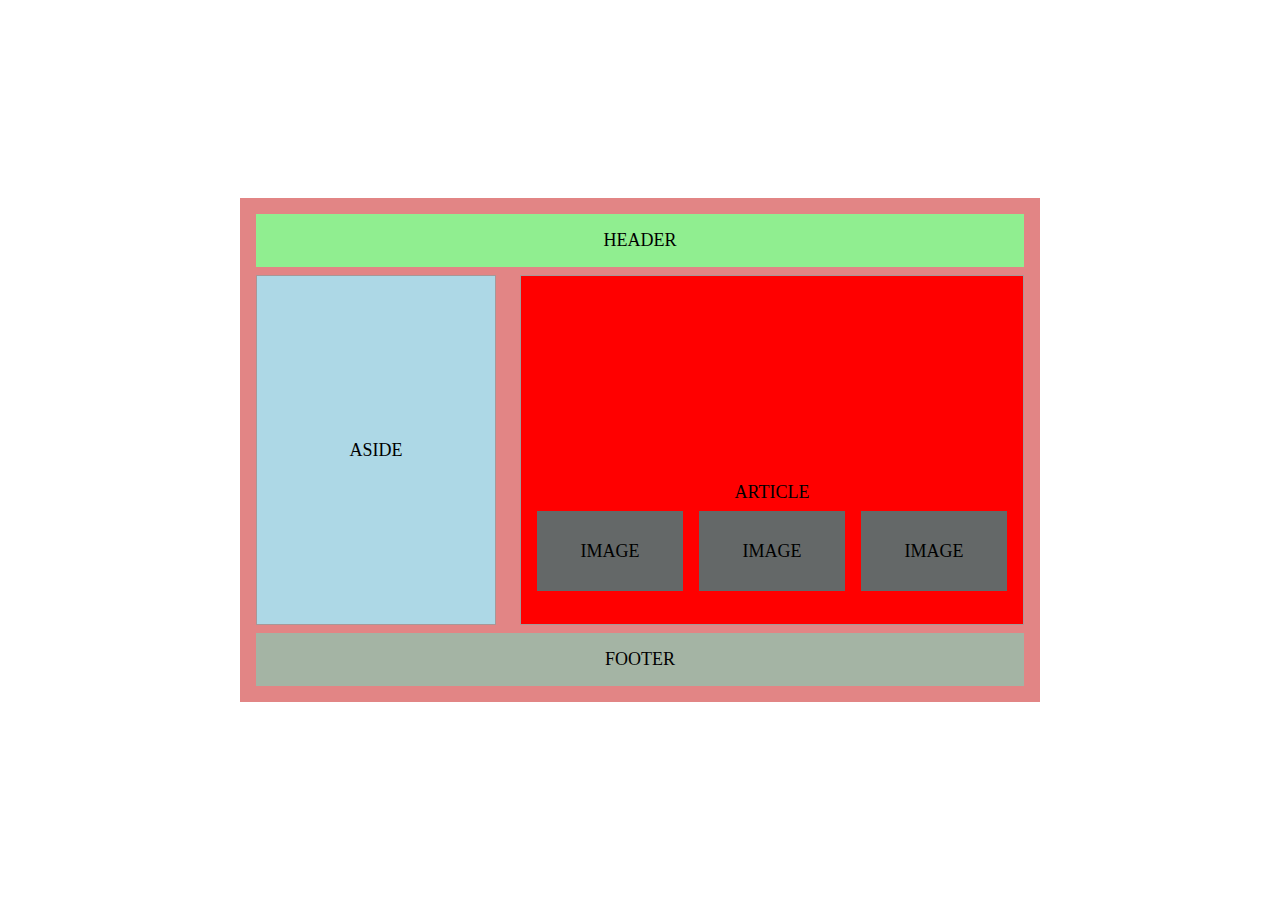
<file: WPL LAB ASSIGNMENT/WPL LAB ASSIGNMENT 1/layout-new.html>
<!DOCTYPE html>
<html lang="en">
  <head>
    <meta charset="UTF-8" />
    <meta http-equiv="X-UA-Compatible" content="IE=edge" />
    <meta name="viewport" content="width=device-width, initial-scale=1.0" />
    <title>Document</title>
    <style>
      * {
        margin: 0;
        padding: 0;
        box-sizing: border-box;
        font-size: large;
      }

      body {
        min-height: 100vh;
        display: flex;
        align-items: center;
        justify-content: center;
      }

      .container {
        min-width: 800px;
        max-width: 800px;
        min-height: 500px;
        padding: 16px;
        background:rgb(226, 133, 133);
      }

      .main-nav header {
        background: lightgreen;
        text-align: center;
        padding-top: 16px;
        padding-bottom: 16px;
      }

      .flex-container {
        margin-top: 8px;
        display: flex;
        gap: 24px;
      }

      .flex-container > * {
        border: 1px solid rgb(168, 151, 151);
        min-height: 350px;
      }

      .flex-container aside {
        display: flex;
        align-items: center;
        justify-content: center;
      }

      .flex-container article {
        flex-grow: 1;
        display: flex;
        gap: 16px;
        padding: 0 16px;
        background: red;
      }

      .flex-container article > * {
        flex-grow: 1;
        min-width: 80px;
        max-height: 80px;
        display: flex;
        align-items: center;
        justify-content: center;
        margin-top: 50%;
        background: rgb(100, 104, 104);
        
      }

      .flex-container aside {
        min-width: 240px;
         background: lightblue;
      }

      .special-img {
        position: relative;
      }

      .special-text {
        position: absolute;
        bottom: 110%;
      }
      .main-footer {
        margin-top: 8px;
        background: rgb(164, 180, 164);
        padding: 16px 0;
        text-align: center;
      }
    </style>
  </head>
  <body>
    <main class="container">
      <nav class="main-nav">
        <header>HEADER</header>
      </nav>

      <div class="flex-container">
        <aside>ASIDE</aside>
        <article>
          <div>IMAGE</div>
          <div class="special-img">
            <span>IMAGE</span>
            <span class="special-text">ARTICLE</span>
          </div>
          <div>IMAGE</div>
        </article>
      </div>

      <footer class="main-footer">
        <span>FOOTER</span>
      </footer>
    </main>
  </body>
</html>
</file>
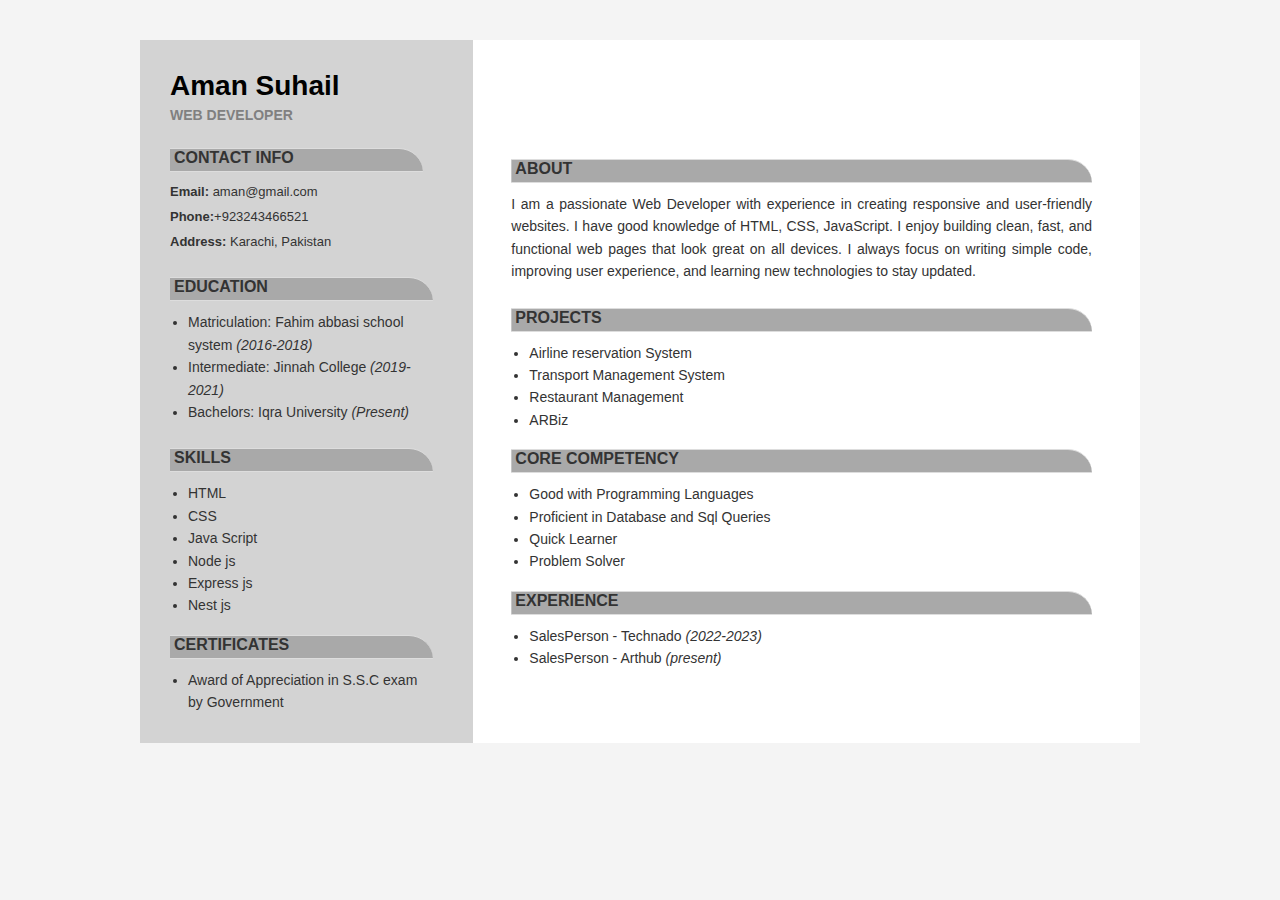
<file: WPL LAB ASSIGNMENT/WPL LAB ASSIGNMENT 1/resume.html>
<!DOCTYPE html>
<html lang="en">

<head>
  <meta charset="UTF-8">
  <meta name="viewport" content="width=device-width, initial-scale=1.0">
  <title>Document</title>
  <style>
    * {
      margin: 0;
      padding: 0;
      box-sizing: border-box;
      font-family: "Segoe UI", sans-serif;
    }

    body {
      background: #f4f4f4;
      display: flex;
      justify-content: center;
      padding: 40px;
    }

    .container {
      display: grid;
      grid-template-columns: 1fr 2fr;
      max-width: 1000px;
      background: white;


    }

    .left-section {
      background: #fafafa;
      padding: 30px;
      background-color: lightgrey;

    }



    .right-section {
      padding: 38px;
      margin-top: 56px;


    }

    h1 {
      font-size: 28px;
      margin-bottom: 5px;
    }

    h3 {
      font-size: 14px;
      color: gray;
      margin-bottom: 20px;
    }

    .section {
      margin-top: 25px;
      padding-right: 10px;
    }

    .section h2 {
      font-size: 16px;
      color: #333;
      border-top: 1px solid #ddd;
      border-bottom: 1px solid #ddd;
      padding-bottom: 4px;
      padding-left: 4px;
      margin-bottom: 10px;
      text-transform: uppercase;
      background-color: darkgrey;
      border-top-right-radius: 100px;


    }

    ul {
      margin-left: 18px;
    }

    p,
    li {
      font-size: 14px;
      line-height: 1.6;
      color: #333;
    }

    .contactinfo p {
      font-size: 13px;
      margin-bottom: 4px;
    }

    .contactinfo h2 {
      font-size: 16px;
      border-top: 1px solid #ddd;
      border-bottom: 1px solid #ddd;
      border-top-right-radius: 100px;
      background-color: darkgrey;
      padding-bottom: 4px;
      padding-left: 4px;
      margin-bottom: 10px;
      text-transform: uppercase;
      color: #333;

    }

    .contactinfo {
      padding-right: 20px;
      margin-top: 25px;
    }

    .right-section p {
      margin-bottom: 10px;
      text-align: justify;
    }
  </style>
</head>

<body>
  <div class="container">
    <div class="left-section">
      <h1>Aman Suhail</h1>
      <h3>WEB DEVELOPER</h3>

      <div class="contactinfo">
        <span>
          <h2>CONTACT INFO</h2>
        </span>
        <p><b>Email:</b> aman@gmail.com</p>
        <p><b>Phone:</b>+923243466521</p>
        <p><b>Address:</b> Karachi, Pakistan</p>
      </div>

      <div class="section">
        <h2>EDUCATION</h2>
        <ul>
          <li>Matriculation: Fahim abbasi school system <i>(2016-2018)</i></li>
          <li>Intermediate: Jinnah College <i>(2019-2021)</i></li>
          <li>Bachelors: Iqra University <i>(Present)</i></li>

        </ul>
      </div>
      <div class="section">
        <h2>SKILLS</h2>
        <ul>
          <li>HTML</li>
          <li>CSS</li>
          <li>Java Script</li>
          <li>Node js</li>
          <li>Express js</li>
          <li>Nest js</li>
        </ul>
        <br>
        <h2>
          CERTIFICATES
        </h2>
        <ul>
          <li>
            Award of Appreciation in S.S.C exam by Government
          </li>
        </ul>
      </div>
    </div>

    <div class="right-section">
      <div class="section">
        <h2>ABOUT</h2>
        <p>
          I am a passionate Web Developer with experience in creating responsive and user-friendly websites. I have good
          knowledge of HTML, CSS, JavaScript. I enjoy building clean, fast,
          and functional web pages that look great on all devices. I always focus on writing simple code, improving user
          experience, and learning new technologies to stay updated.
        </p>

      </div>

      <div class="section">
        <h2>PROJECTS</h2>
        <ul>
          <li>Airline reservation System</li>
          <li>Transport Management System</li>
          <li>Restaurant Management</li>
          <li>ARBiz</li>
        </ul>
        <br>
        <h2>CORE COMPETENCY</h2>
        <ul>
          <li>Good with Programming Languages</li>
          <li> Proficient in Database and Sql Queries</li>
          <li>Quick Learner</li>
          <li>Problem Solver</li>
        </ul>
        <br>
        <h2>EXPERIENCE</h2>
        <ul>
          <li>SalesPerson - Technado <i>(2022-2023)</i></li>
          <li>SalesPerson - Arthub <i>(present)</i></li>
        </ul>
      </div>
    </div>
  </div>

</body>

</html>
</file>
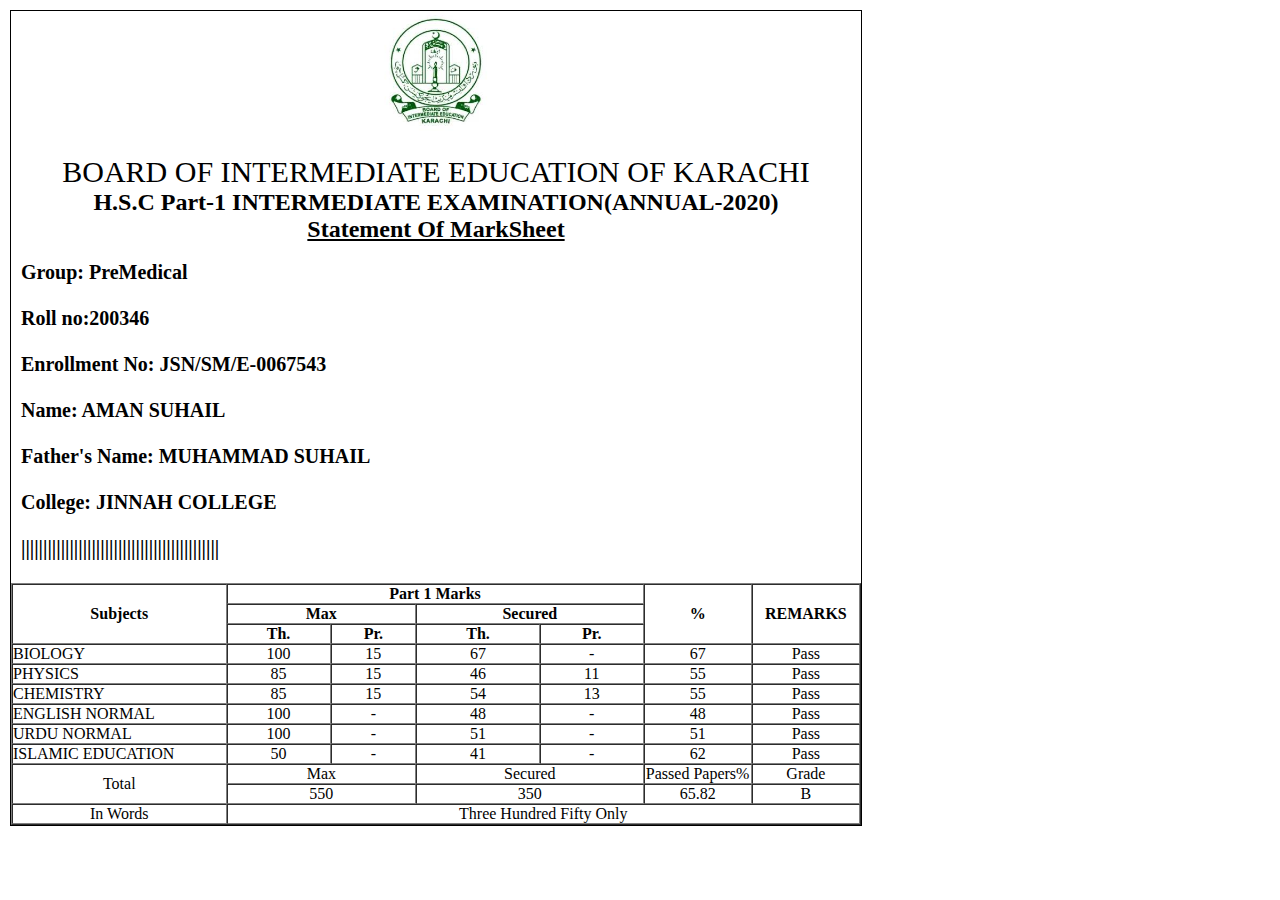
<file: WPL LAB ASSIGNMENT/WPL LAB ASSIGNMENT 2/marksheet.html>
<!DOCTYPE html>
<html>
<head>
    <title>1st Year Marksheet</title>
    <style>
    *{
    padding: 0;
    margin: 0;
    
        
    }
    body{
        padding-left: 10px;
        padding-top: 10px;
    }
    table{
        margin-top: 0px;
        
    }
    
    
     header{
        justify-content: center;
        text-align: center;
        align-items: center;
        margin-top: 20px;
        font-size: 30px;
        
    }
    .caintainer{
        
        max-width: 850px;
        min-width: 850px;
        border: 1px solid black;
        justify-content: center;
        align-items: center;
        text-align: center;
        padding-left: 0px;
    }
    img{
        width: 120px;
    }
    p{
        margin-bottom: 30;
        text-align: left;
        font-size: 20px;
       font: bold;
        padding-left: 10px;
       
    }
    </style>
</head>
<body>
    <span> <div class="caintainer">
 <img class="hero-pic" src="download.jpg"alt="aman pic" />
      <header>
        BOARD OF INTERMEDIATE EDUCATION OF KARACHI
      </header>
           <h2>H.S.C Part-1 INTERMEDIATE EXAMINATION(ANNUAL-2020)</h2>
           <h2><u>Statement Of MarkSheet</u></h2>
           <br>
           <p><b>Group: PreMedical
            <br>
            <br>
            Roll no:200346 <br>
            <br>
            Enrollment No: JSN/SM/E-0067543
            <br>
            <br>
            Name: AMAN SUHAIL
            <br>
            <br>
            Father's Name: MUHAMMAD SUHAIL
            <br>
            <br>
            College: JINNAH COLLEGE
            <br>
            <br>
            |||||||||||||||||||||||||||||||||||||||||||||
            <br>
            <br>
            </b>
          
           </p>

                <table border="1" cellspacing="0" align="center" width="850" height="00">
                    <thead>
                        <tr>
                            <th width="212.5" rowspan="3">Subjects</th>
                            <th width="425" colspan="4">Part 1 Marks</th>
                            <th width="106.25" rowspan="3">%</th>
                            <th width="106.25" rowspan="3">REMARKS</th>
                        </tr>
                        <tr>
                            
                            <th colspan="2">Max</th>
                            <th colspan="2">Secured</th>
                        </tr>
                        <tr>
                            <th>Th.</th>
                            <th>Pr.</th>
                            <th>Th.</th>
                            <th>Pr.</th>
                        </tr>
                    </thead>
                    <tbody>
                        <tr>
                            <td align="left">BIOLOGY</td>
                            <td align="center">100</td>
                            <td align="center">15</td>
                            <td align="center">67</td>
                            <td align="center">-</td>
                            <td align="center">67</td>
                            <td align="center">Pass</td>
                        </tr>
                        <tr>
                            <td align="left">PHYSICS</td>
                            <td align="center">85</td>
                            <td align="center">15</td>
                            <td align="center">46</td>
                            <td align="center">11</td>
                            <td align="center">55</td>
                            <td align="center">Pass</td>
                        </tr>
                        <tr>
                            <td align="left">CHEMISTRY</td>
                            <td align="center">85</td>
                            <td align="center">15</td>
                            <td align="center">54</td>
                            <td align="center">13</td>
                            <td align="center">55</td>
                            <td align="center">Pass</td>
                        </tr>
                        <tr>
                            <td align="left">ENGLISH NORMAL</td>
                            <td align="center">100</td>
                            <td align="center">-</td>
                            <td align="center">48</td>
                            <td align="center">-</td>
                            <td align="center">48</td>
                            <td align="center">Pass</td>
                        </tr>
                        <tr>
                            <td align="left">URDU NORMAL</td>
                            <td align="center">100</td>
                            <td align="center">-</td>
                            <td align="center">51</td>
                            <td align="center">-</td>
                            <td align="center">51</td>
                            <td align="center">Pass</td>
                        </tr>
                        <tr>
                            <td align="left">ISLAMIC EDUCATION</td>
                            <td align="center">50</td>
                            <td align="center">-</td>
                            <td align="center">41</td>
                            <td align="center">-</td>
                            <td align="center">62</td>
                            <td align="center">Pass</td>
                        </tr>
                        <tr>
                            <td rowspan="2">Total</td>
                            <td colspan="2">Max</td>
                            <td colspan="2">Secured</td>
                            <td>Passed Papers%</td>
                            <td>Grade</td>
                        </tr>
                        <tr>
                            <td colspan="2">550</td>
                            <td colspan="2">350</td>
                            <td>65.82</td>
                            <td>B</td>
                        </tr>
                        <tr>
                            <td>In Words</td>
                            <td colspan="6">Three Hundred Fifty Only</td>
                        </tr>
                    </tbody>
                </table>
    </div>
</span>
</body>
</html>
</file>
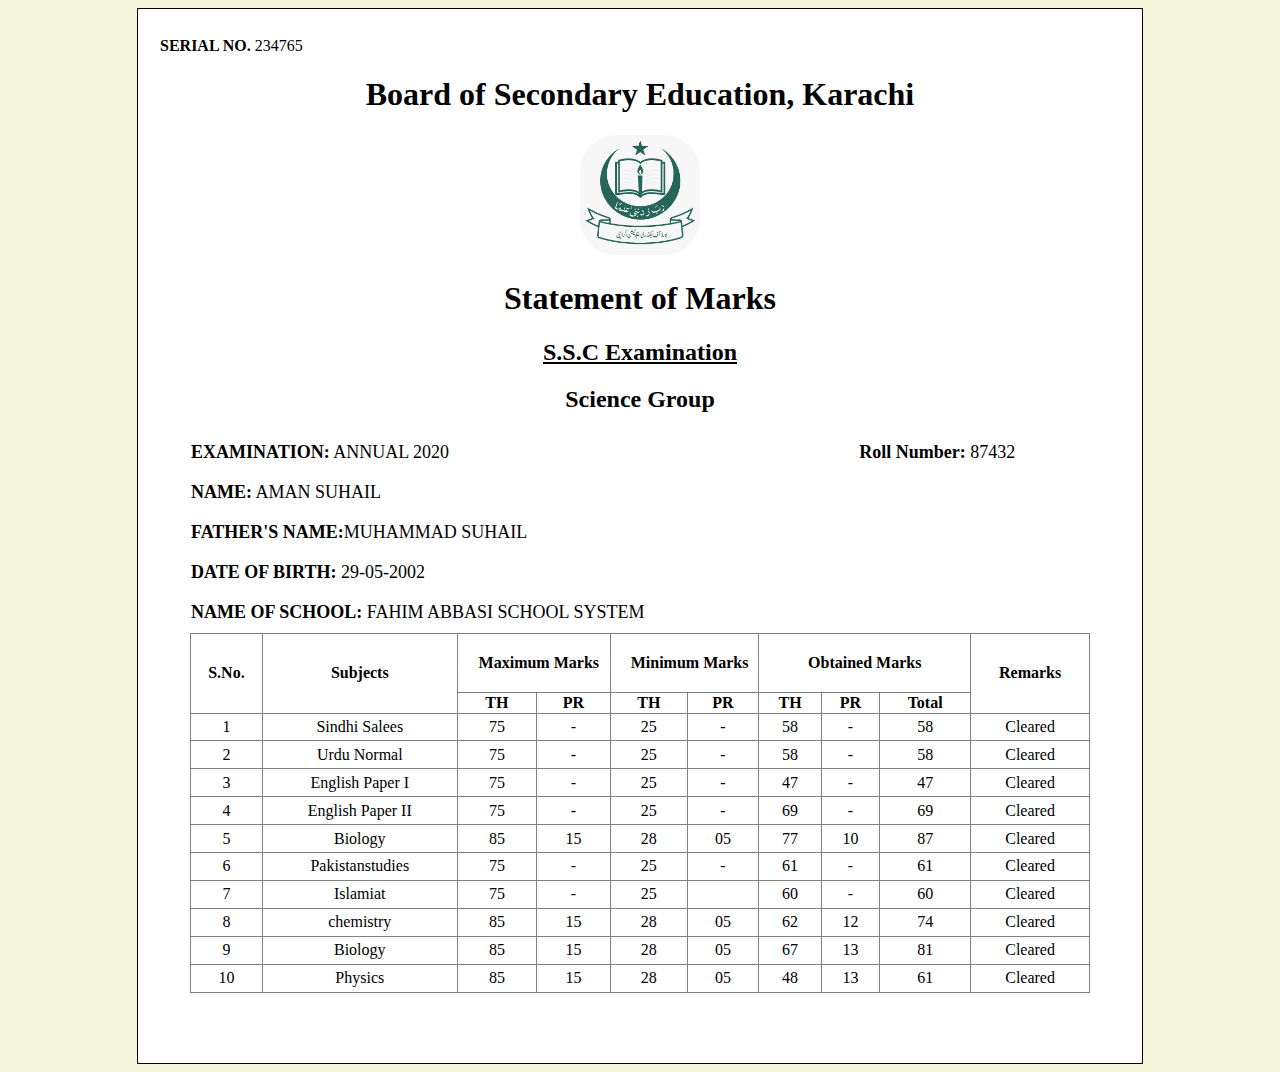
<file: WPL LAB ASSIGNMENT/WPL LAB ASSIGNMENT 2/marksheetssc.html>
<!DOCTYPE html>
<html lang="en">

<head>
    <meta charset="UTF-8">
    <meta name="viewport" content="width=device-width, initial-scale=1.0">

    <title>Marksheet</title>
    <style>
        body {
            background-color: beige;

        }

        .container {
            text-align: center;
            background: #ffffff;
            max-width: 1000px;
            margin: auto;
            height: 1050px;
            padding: 2px;
            border: 1px solid black;
        }

        table {
            margin: 0 auto;
            width: 900px;
            height: 360px;
            border-collapse: collapse;
        }

        img {
            border-radius: 30%;
        }

        #serial {
            text-align: left;
            padding-top: 10px;
            padding-left: 20px;
        }

        #underline {
            text-decoration: underline;
        }

        .info {
            text-align: left;
            margin: 0 auto;
            block-size: 200px;
            width: 900px;
            font: bold;
            font-size: 18px;
        }

        .footer {
            margin-right: 00px;
        }

        #Rborder {
            border-right: none;

        }

        #size {
            width: 0;
            padding-top: 20px;
            padding-bottom: 20px;
            text-indent: 10px;
            text-align: center;
            line-break: initial;
        }

        img {
            width: 120px;
        }

        .footer {
            padding-top: 10px;

        }

        .footer button {
            padding: 15px;

        }
    </style>
</head>

<body>
    <div class="container">
        <span>
            <p id="serial"> <b>SERIAL NO.</b> 234765 </p>
        </span>
        <span class=" title">
            <h1>Board of Secondary Education, Karachi</h1>
        </span>
        <img src=channels4_profile.jpg alt="logo">
        <h1>Statement of Marks</h1>
        <h2><u>S.S.C Examination</u> </h2>
        <h2> Science Group</h2>

        <table class="info">
            <tr>
                <td><b>EXAMINATION:</b> ANNUAL 2020</td>
                <td><b>Roll Number:</b> 87432</td>
            </tr>
            <tr>
                <td><b>NAME:</b> AMAN SUHAIL</td>
            <tr>
            <tr>
                <td><b>FATHER'S NAME:</b>MUHAMMAD SUHAIL</td>
            <tr></tr>
            <tr>
                <td><b>DATE OF BIRTH:</b> 29-05-2002</td>
            </tr>
            <tr>
                <td><b>NAME OF SCHOOL:</b> FAHIM ABBASI SCHOOL SYSTEM<br>
        </table>
        <table border="1">
            <thead>

                <tr>
                    <th rowspan="2">S.No.</th>
                    <th rowspan="2">Subjects</th>
                    <th id="size" colspan="2">Maximum Marks</th>
                    <th id="size" colspan="2">Minimum Marks</th>
                    <th colspan="3">Obtained Marks</th>
                    <th rowspan="2">Remarks</th>
                </tr>
                <tr>
                    <th id="Rborder">TH</th>
                    <th>PR</th>
                    <th id="Rborder">TH</th>
                    <th>PR</th>
                    <th id="Rborder">TH</th>
                    <th>PR</th>
                    <th>Total</th>
                </tr>
            </thead>
            <tbody>
                <tr>
                    <td>1</td>
                    <td>Sindhi Salees </td>
                    <td>75</td>
                    <td>-</td>
                    <td>25</td>
                    <td>-</td>
                    <td>58</td>
                    <td>-</td>
                    <td>58</td>
                    <td>Cleared</td>
                </tr>
                <td>2</td>
                <td>Urdu Normal</td>
                <td>75</td>
                <td>-</td>
                <td>25</td>
                <td>-</td>
                <td>58</td>
                <td>-</td>
                <td>58</td>
                <td>Cleared</td>
                </tr>
                <tr>
                    <td>3</td>
                    <td>English Paper I</td>
                    <td>75</td>
                    <td>-</td>
                    <td>25</td>
                    <td>-</td>
                    <td>47</td>
                    <td>-</td>
                    <td>47</td>
                    <td>Cleared</td>
                </tr>
                <tr>
                    <td>4</td>
                    <td>English Paper II</td>
                    <td>75</td>
                    <td>-</td>
                    <td>25</td>
                    <td>-</td>
                    <td>69</td>
                    <td>-</td>
                    <td>69</td>
                    <td>Cleared</td>
                </tr>
                <tr>
                    <td>5</td>
                    <td>Biology</td>
                    <td>85</td>
                    <td>15</td>
                    <td>28</td>
                    <td>05</td>
                    <td>77</td>
                    <td>10</td>
                    <td>87</td>
                    <td>Cleared</td>
                </tr>
                <tr>
                    <td>6</td>
                    <td>Pakistanstudies</td>
                    <td>75</td>
                    <td>-</td>
                    <td>25</td>
                    <td>-</td>
                    <td>61</td>
                    <td>-</td>
                    <td>61</td>
                    <td>Cleared</td>
                </tr>
                <tr>
                    <td>7</td>
                    <td>Islamiat</td>
                    <td>75</td>
                    <td>-</td>
                    <td>25</td>
                    <td></td>
                    <td>60</td>
                    <td>-</td>
                    <td>60</td>
                    <td>Cleared</td>
                </tr>
                <tr>
                    <td>8</td>
                    <td>chemistry</td>
                    <td>85</td>
                    <td>15</td>
                    <td>28</td>
                    <td>05</td>
                    <td>62</td>
                    <td>12</td>
                    <td>74</td>
                    <td>Cleared</td>
                </tr>
                <tr>
                    <td>9</td>
                    <td>Biology</td>
                    <td>85</td>
                    <td>15</td>
                    <td>28</td>
                    <td>05</td>
                    <td>67</td>
                    <td>13</td>
                    <td>81</td>
                    <td>Cleared</td>
                </tr>
                <tr>
                    <td>10</td>
                    <td>Physics</td>
                    <td>85</td>
                    <td>15</td>
                    <td>28</td>
                    <td>05</td>
                    <td>48</td>
                    <td>13</td>
                    <td>61</td>
                    <td>Cleared</td>
                </tr>
            </tbody>
        </table>
        </span>
        

</body>

</html>
</file>
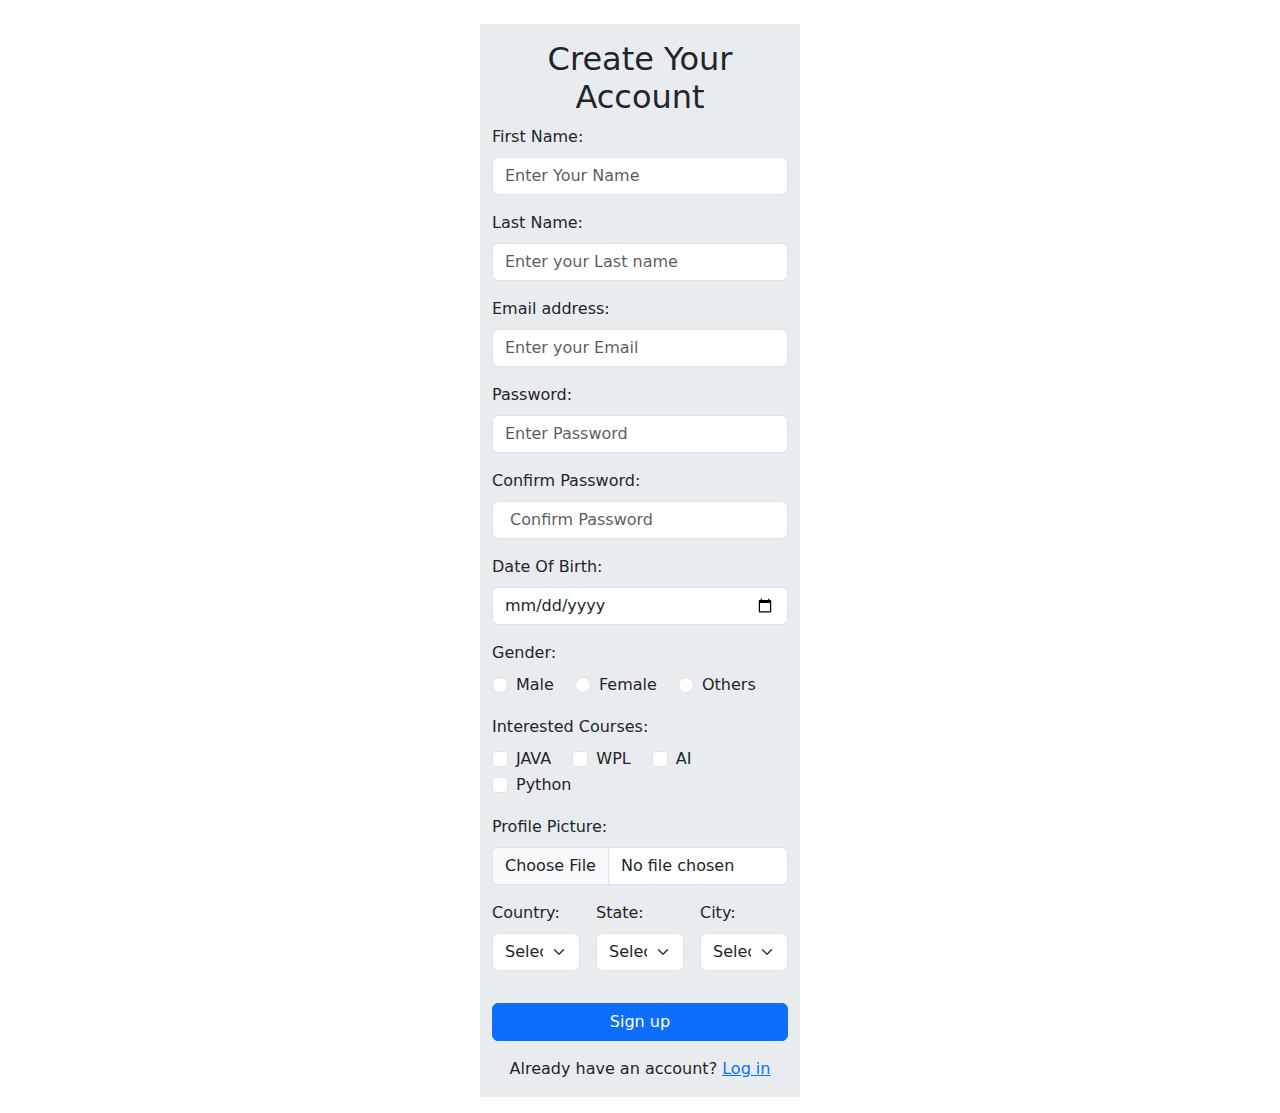
<file: WPL LAB ASSIGNMENT/WPL LAB ASSIGNMENT 3/bootstrap.html>
<!doctype html>
<html lang="en">

<head>
  <meta charset="utf-8">
  <meta name="viewport" content="width=device-width, initial-scale=1">
  <title>Bootstrap</title>
  <link href="https://cdn.jsdelivr.net/npm/bootstrap@5.3.8/dist/css/bootstrap.min.css " rel="stylesheet">
</head>

<body>
  <from>
  <div class="container h-25 w-25 mt-4 bg-body-secondary ">
    <h2 class="text-center pt-3">Create Your Account</h2>
    <div class="mb-3">
      <label for="First Name" class="form-label">First Name:</label>
      <input type="text" class="form-control" id="First Name" placeholder="Enter Your Name">
    </div>
    <div class="mb-3">
      <label for="Last Name" class="form-label">Last Name:</label>
      <input type="text" class="form-control" id="Last Name" placeholder="Enter your Last name">
    </div>
    <div class="mb-3">
      <label for="Email" class="form-label">Email address:</label>
      <input type="email" class="form-control" id="Email" placeholder="Enter your Email">
    </div>
    <div class="mb-3">
      <label for="Password" class="form-label">Password:</label>
      <input type="Password" class="form-control" id="Password" placeholder="Enter Password">
    </div>
    <div class="mb-3">
      <label for="Confirm Password" class="form-label">Confirm Password:</label>
      <input type="password" class="form-control" id=" Confirm Password" placeholder=" Confirm Password">
    </div>
    <div class="mb-3">
      <label for="Date of Birth" class="form-label">Date Of Birth:</label>
      <input type="date" class="form-control" id="Date Of Birth" placeholder="date of birth">
    </div>
    <div class="mb-3">
      <label for="Gender" class="form-label">Gender:</label>
      <br>
      <div class="form-check form-check-inline">
        <input class="form-check-input" type="radio" name="inlineRadioOptions" id="inlineRadio1" value="Male">
        <label class="form-check-label" for="inlineRadio1">Male</label>
      </div>
      <div class="form-check form-check-inline">
        <input class="form-check-input" type="radio" name="inlineRadioOptions" id="inlineRadio2" value="Female">
        <label class="form-check-label" for="inlineRadio2">Female</label>
      </div>
      <div class="form-check form-check-inline">
        <input class="form-check-input" type="radio" name="inlineRadioOptions" id="inlineRadio3" value="Others">
        <label class="form-check-label" for="inlineRadio3">Others</label>
      </div>
    </div>
    <div class="mb-3">
      <label for="Interested Courses" class="form-label">Interested Courses:</label>
      <br>
      <div class="form-check form-check-inline">
        <input class="form-check-input" type="checkbox" id="inlineCheckbox1" value="JAVA">
        <label class="form-check-label" for="inlineCheckbox1">JAVA</label>
      </div>
      <div class="form-check form-check-inline">
        <input class="form-check-input" type="checkbox" id="inlineCheckbox2" value="WPL">
        <label class="form-check-label" for="inlineCheckbox2">WPL</label>
      </div>
      <div class="form-check form-check-inline">
        <input class="form-check-input" type="checkbox" id="inlineCheckbox3" value="AI">
        <label class="form-check-label" for="inlineCheckbox3">AI</label>
      </div>
      <div class="form-check form-check-inline">
        <input class="form-check-input" type="checkbox" id="inlineCheckbox3" value="Python">
        <label class="form-check-label" for="inlineCheckbox3">Python</label>
      </div>
    </div>
    <div class="mb-3">
      <label for="Profile Picture" class="form-label">Profile Picture:</label>
      <input class="form-control" type="file" id="Profile Picture">
    </div>
    <div class="mb-3 row g-3">
      <div class="mb-3 col-md-4">
        <label for="Country" class="form-label">Country:</label>
        <select class="form-select ">
          <option selected>Select Country</option>
          <option value="Pakistan">Pakistan </option>
        </select>
      </div>
      <div class="mb-3 col-md-4">
        <label for="state" class="form-label">State:</label>
        <select class="form-select ">
          <option selected>Select state</option>
          <option value="Sindh">Sindh </option>
          <option value="Punjab">Punjab</option>
          <option value="Balochistan">Balochistan</option>
          <option value="Khyber pakhtukhawa">Khyber pakhtukhawa </option>

        </select>
      </div>
      <div class="mb-3 col-md-4">
        <label for="City" class="form-label">City:</label>
        <select class="form-select ">
          <option selected>Select City</option>
          <option value="Karachi">Karachi</option>
          <option value="Lahore">Lahore</option>
          <option value="Queta">Quetta</option>
          <option value="Kohat">Kohat</option>
        </select>
      </div>
      
      <div class="d-grid gap-5 col-13 mx-auto">
        <button class="btn btn-primary" type="button">Sign up</button>
      </div>
      <div class="text-center mb-3">Already have an account?
        <a href="#" class=" text-primary">Log in</a>
      </div>
    </div>

</from>             
</body>

</html>
</file>
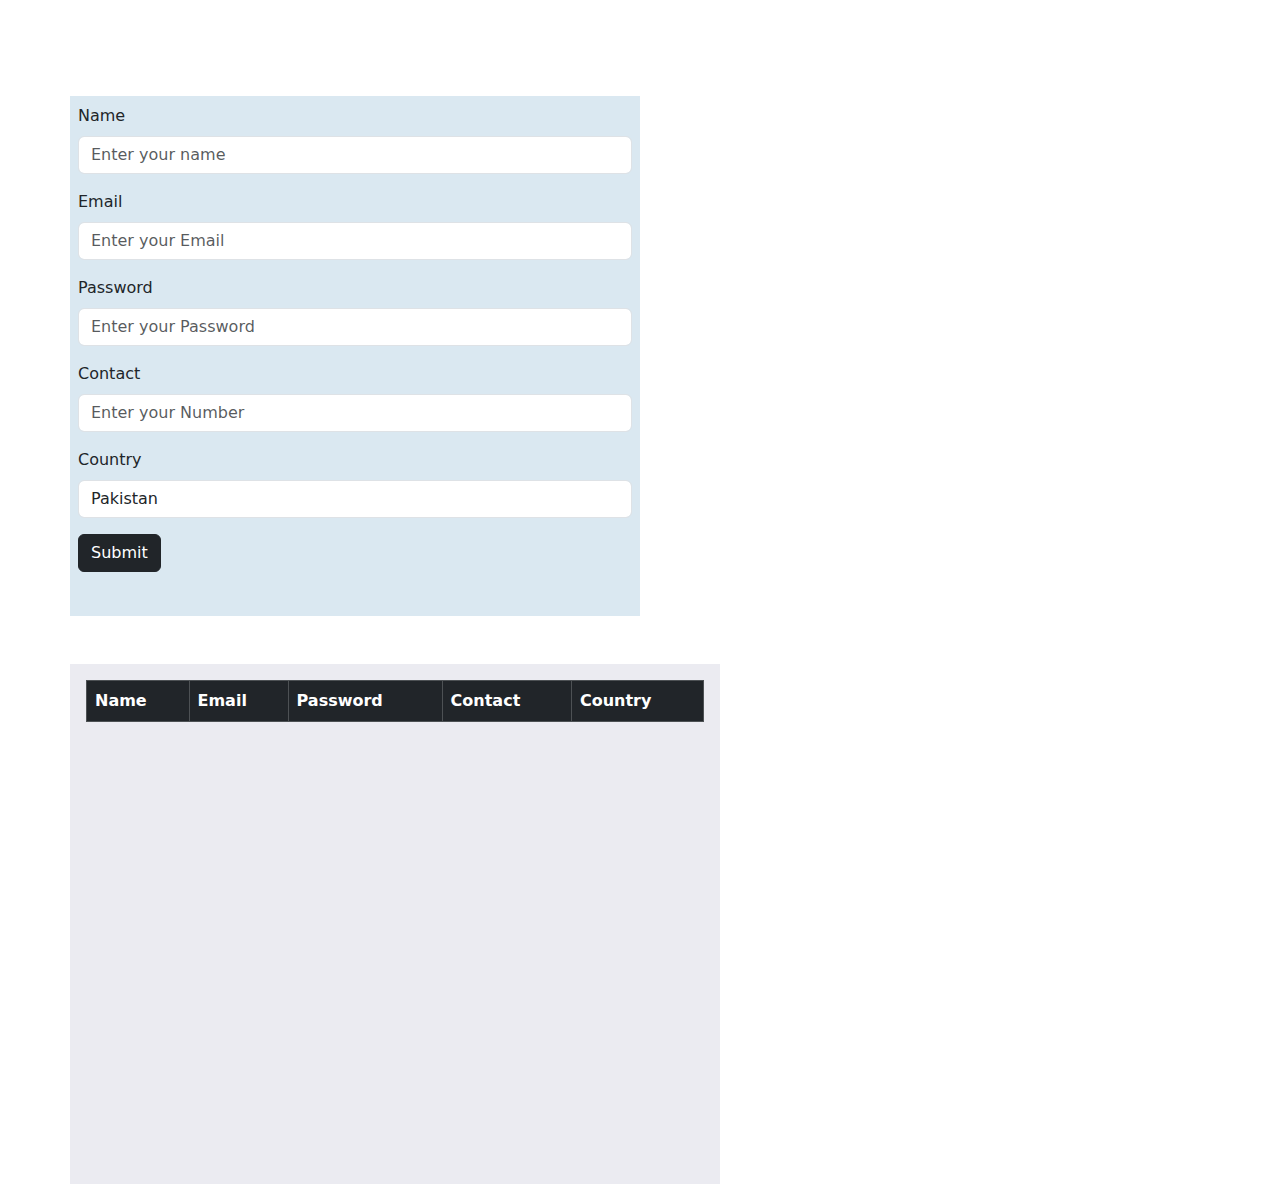
<file: WPL LAB ASSIGNMENT/WPL LAB ASSIGNMENT 4/signup form.html>
<!DOCTYPE html>
<html lang="en">

<head>
    <meta charset="UTF-8">
    <title>signup from Data to Table</title>
    <link href="https://cdn.jsdelivr.net/npm/bootstrap@5.3.8/dist/css/bootstrap.min.css" rel="stylesheet">
    <script src="https://cdn.jsdelivr.net/npm/bootstrap@5.3.8/dist/js/bootstrap.bundle.min.js"></script>
</head>

<body>

    <div class="container">
        <div class="row mt-5">
            <div class="col-md-6 mt-5 p-2" style="height: 520px; background-color: rgb(218, 232, 241);">
                <form id="userForm">
                    <div class=" mb-3">
                        <label class="form-label">Name</label>
                        <input type="text" id="name" placeholder="Enter your name" class="form-control">
                    </div>
                    <div class="mb-3">
                        <label class="form-label">Email</label>
                        <input type="email" id="email" placeholder="Enter your Email" class="form-control">
                    </div>
                    <div class="mb-3">
                        <label class="form-label">Password</label>
                        <input type="password" id="password" placeholder="Enter your Password" class="form-control">
                    </div>
                    <div class="mb-3">
                        <label class="form-label">Contact</label>
                        <input type="number" id="contact" placeholder="Enter your Number" class="form-control">
                    </div>
                    <div class="mb-3">
                        <label class="form-label">Country</label>
                        <select id="country" class="form-control">
                            <option value="Pakistan">Pakistan</option>
                            <option value="India">India</option>
                            <option value="USA">USA</option>
                            <option value="KSA">KSA</option>
                        </select>
                    </div>
                    <button type="submit" class="btn btn-dark ">Submit</button>
                </form>
            </div>

            <div class="col-md-6 mt-5 p-3" style="height: 520px; width:650px; background-color:rgb(235, 235, 241);">
                <table class="table table-bordered border-primary" id="dataTable">
                    <thead class="table-dark">
                        <tr>
                            <th>Name</th>
                            <th>Email</th>
                            <th>Password</th>
                            <th>Contact</th>
                            <th>Country</th>
                        </tr>
                    </thead>
                    <tbody>

                    </tbody>
                </table>
            </div>
        </div>
    </div>

    <script>
        var form = document.getElementById("userForm");
        var tBody = document.getElementById("dataTable");

        form.addEventListener("submit",
            function (event) {
                event.preventDefault();

                var name = document.getElementById("name").value;
                var email = document.getElementById("email").value;
                var password = document.getElementById("password").value;
                var contact = document.getElementById("contact").value;
                var country = document.getElementById("country").value;

                var row = document.createElement('tr');

                row.innerHTML =
                    "<td>" + name + "</td>" +
                    "<td>" + email + "</td>" +
                    "<td>" + password + "</td>" +
                    "<td>" + contact + "</td>" +
                    "<td>" + country + "</td>";

                tBody.appendChild(row);
                form.reset();
            }
        );
    </script>

</body>

</html>
</file>
